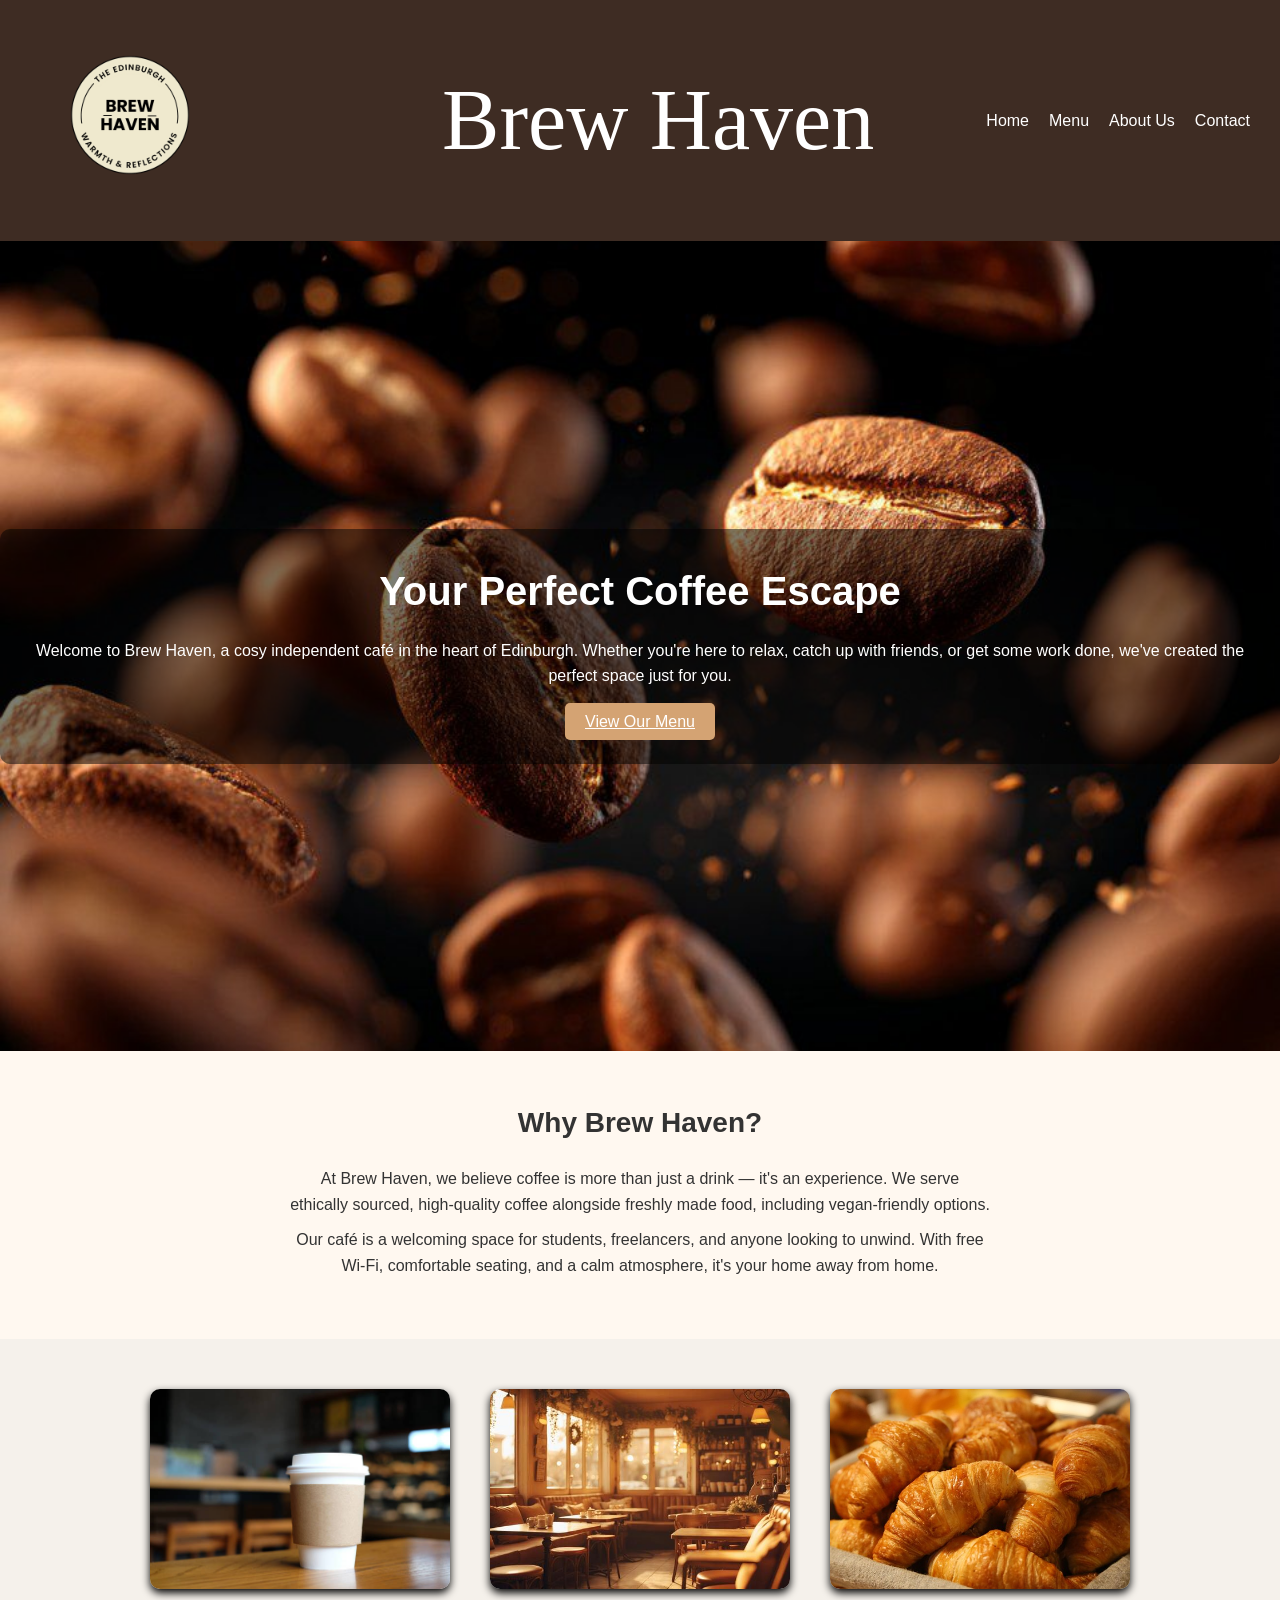
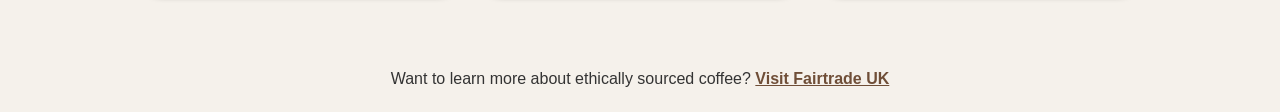
<file: index.html>
<!DOCTYPE html>
<html lang="en">
<head>
    <meta charset="UTF-8">
    <meta name="viewport" content="width=device-width, initial-scale=1.0">
    <title>Brew Haven | Home</title>
    <link rel="stylesheet" href="css/style.css">
</head>

<body>

  
    <header>
        <nav>
            <h1 class="logo"> <a href="index.html"><img src="img/icon.png" alt="Brew Haven Logo"></a></h1>
            <h1 class="logo-text">Brew Haven</h1>
            
            <ul>
                <li><a href="index.html">Home</a></li>
                <li><a href="menu.html">Menu</a></li>
                <li><a href="about.html">About Us</a></li>
                <li><a href="contact.html">Contact</a></li>
            </ul>
        </nav>
    </header>

    
    <section class="hero">
        <div class="hero-text">
            <h2>Your Perfect Coffee Escape</h2>
            <p>
                Welcome to Brew Haven, a cosy independent café in the heart of Edinburgh.
                Whether you're here to relax, catch up with friends, or get some work done,
                we've created the perfect space just for you.
            </p>
            <a href="menu.html" class="menu">View Our Menu</a>
        </div>
    </section>

    
    <section class="intro">
        <h2>Why Brew Haven?</h2>
        <p>
            At Brew Haven, we believe coffee is more than just a drink — it's an experience.
            We serve ethically sourced, high-quality coffee alongside freshly made food,
            including vegan-friendly options.
        </p>
        <p>
            Our café is a welcoming space for students, freelancers, and anyone looking
            to unwind. With free Wi-Fi, comfortable seating, and a calm atmosphere,
            it's your home away from home.
        </p>
    </section>

   
    <section class="gallery">
        <a href="menu.html"><img src="img/coffee.jpg" alt="Coffee cup"></a>
        <a href="about.html"><img src="img/cafe.jpg" alt="Cafe interior"></a>
        <a href="menu.html"><img src="img/pastry.jpg" alt="Pastries"></a>
    </section>

    
    <section class="external">
        <p>
            Want to learn more about ethically sourced coffee?
            <a href="https://www.fairtrade.org.uk/" target="_blank">
                Visit Fairtrade UK
            </a>
        </p>
    </section>

</body>
</html>
</file>
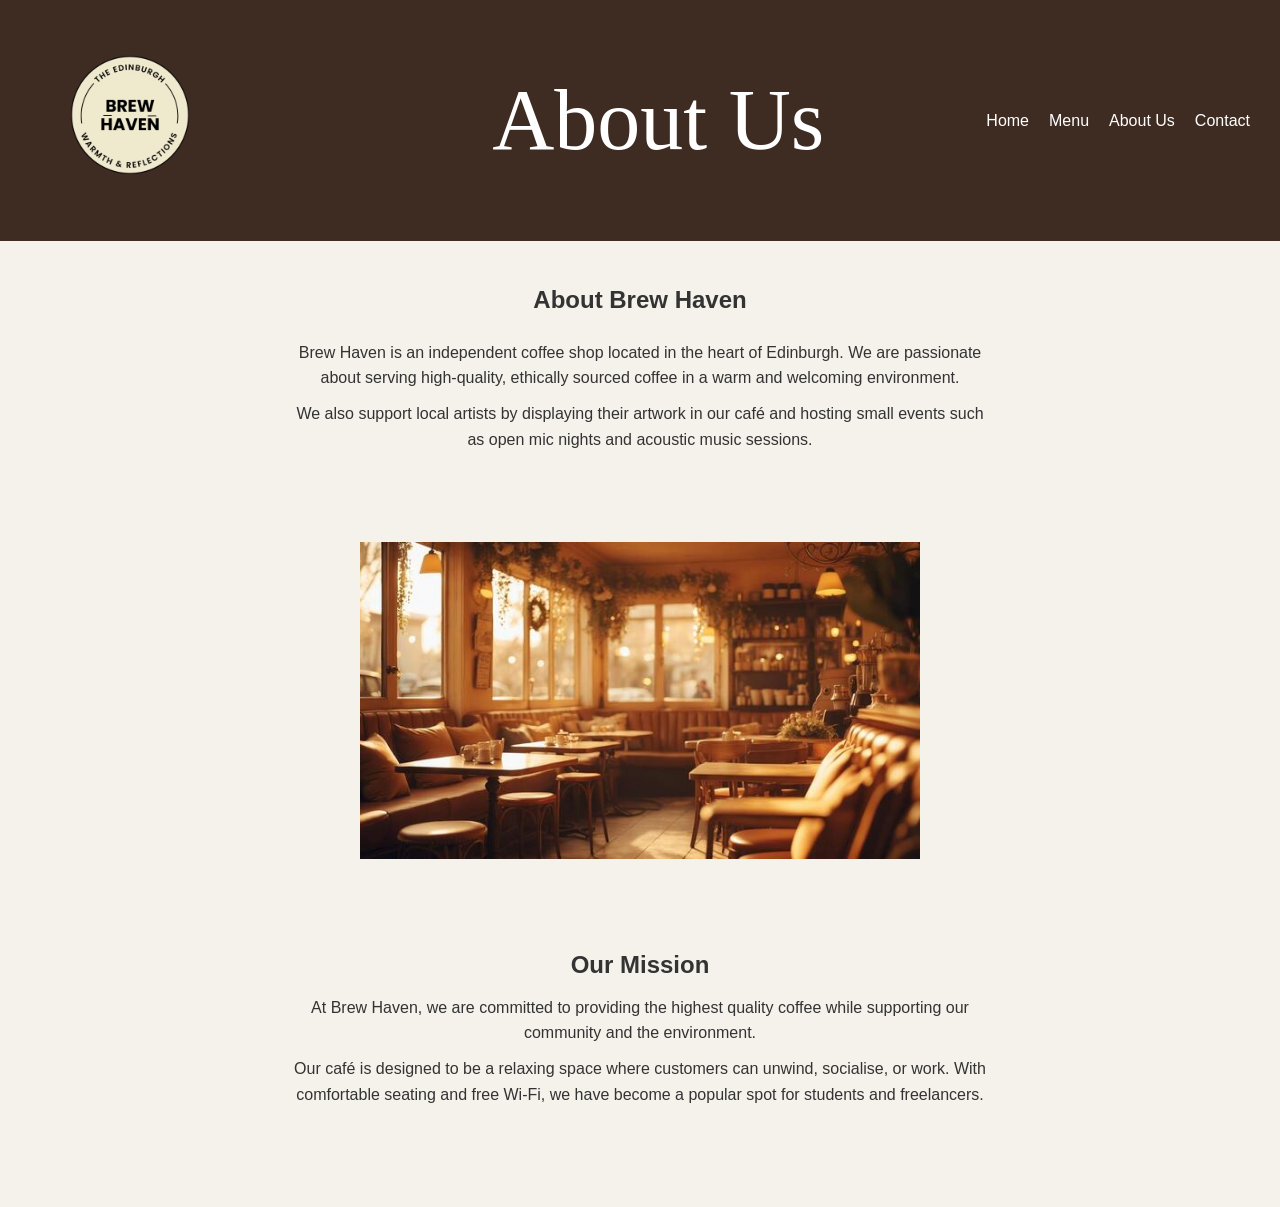
<file: about.html>
<!DOCTYPE html>
<html lang="en">
<head>
    <meta charset="UTF-8">
    <meta name="viewport" content="width=device-width, initial-scale=1.0">
    <title>Brew Haven | About Us</title>
    <link rel="stylesheet" href="css/style.css">
</head>

<body>

      <header>
        <nav>
            <h1 class="logo"> <a href="index.html"><img src="img/icon.png" alt="Brew Haven Logo"></a></h1>
            <h1 class="logo-text">About Us</h1>
            
            <ul>
                <li><a href="index.html">Home</a></li>
                <li><a href="menu.html">Menu</a></li>
                <li><a href="about.html">About Us</a></li>
                <li><a href="contact.html">Contact</a></li>
            </ul>
        </nav>
    </header>


    <!-- About Section -->
    <section class="about">
        <h2>About Brew Haven</h2>

        <p>
            Brew Haven is an independent coffee shop located in the heart of Edinburgh.
            We are passionate about serving high-quality, ethically sourced coffee
            in a warm and welcoming environment.
        </p>

        <p>
            We also support local artists by displaying their artwork in our café and
            hosting small events such as open mic nights and acoustic music sessions.
        </p>
    </section>

    <!-- Image -->
    <section class="about-img">
        <img src="img/cafe.jpg" alt="Cafe interior">
    </section>

    <!-- Mission Statement -->
    <section class="mission">
        <h2>Our Mission</h2>
        <p>
            At Brew Haven, we are committed to providing the highest quality coffee while supporting our community and the environment.
        </p>
        <p>
            Our café is designed to be a relaxing space where customers can unwind,
            socialise, or work. With comfortable seating and free Wi-Fi, we have become
            a popular spot for students and freelancers.
        </p>
    </section>

   

</body>
</html>
</file>
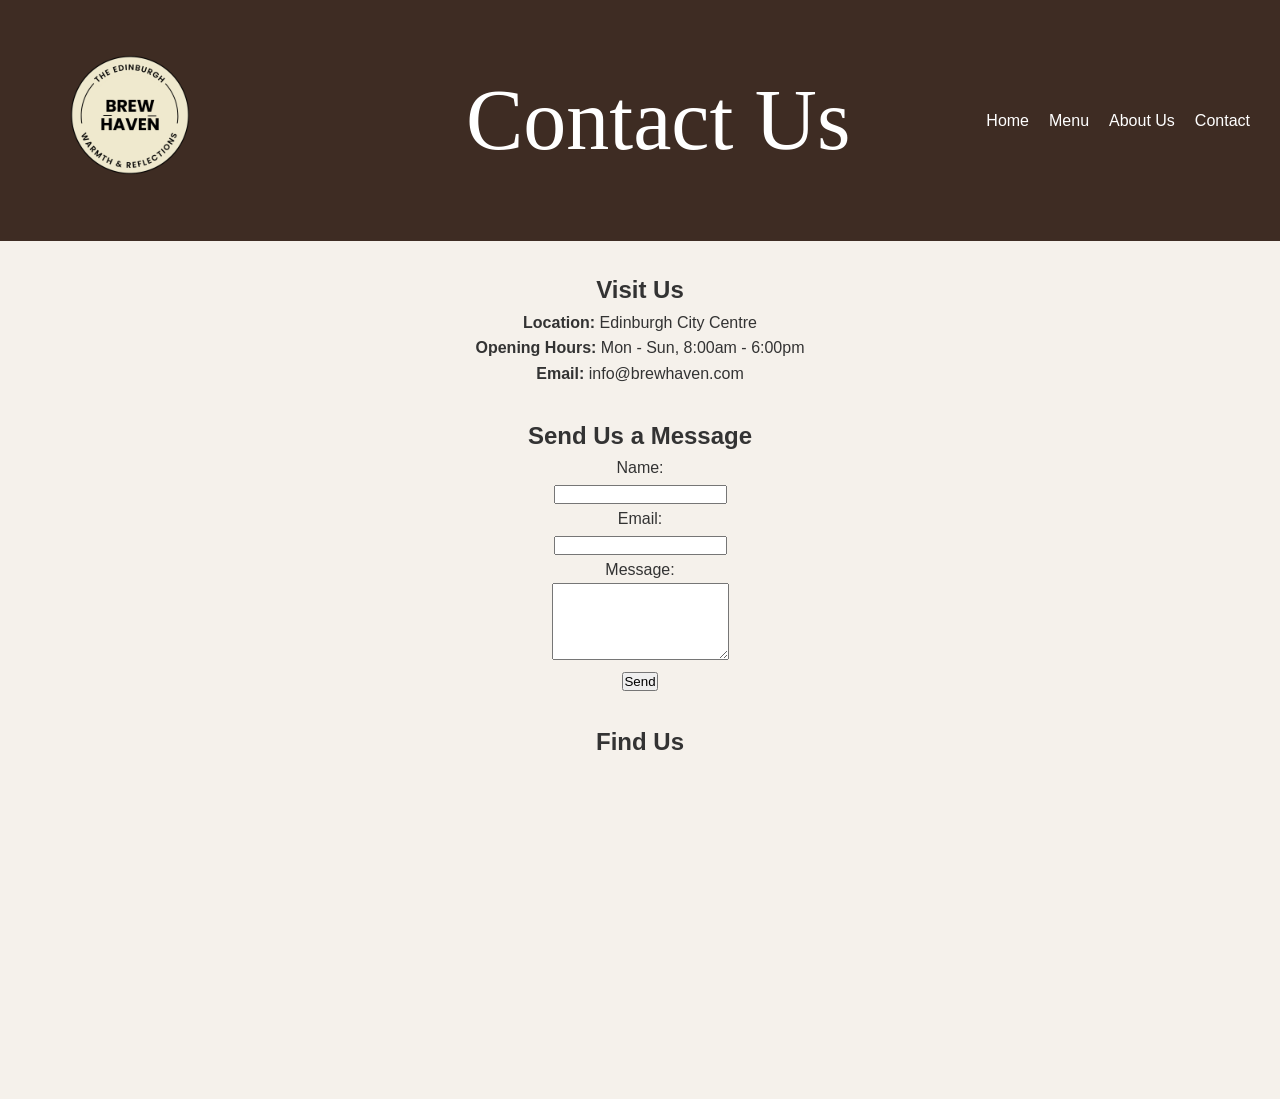
<file: contact.html>
<!DOCTYPE html>
<html lang="en">
<head>
    <meta charset="UTF-8">
    <meta name="viewport" content="width=device-width, initial-scale=1.0">
    <title>Brew Haven | Contact Us</title>
    <link rel="stylesheet" href="css/style.css">
</head>

<body>

    <!-- Navigation -->
    <header>
        <nav>
            <h1 class="logo"> <a href="index.html"><img src="img/icon.png" alt="Brew Haven Logo"></a></h1>
            <h1 class="logo-text">Contact Us</h1>
            
            <ul>
                <li><a href="index.html">Home</a></li>
                <li><a href="menu.html">Menu</a></li>
                <li><a href="about.html">About Us</a></li>
                <li><a href="contact.html">Contact</a></li>
            </ul>
        </nav>
    </header>

    <!-- Contact Info -->
    <section class="contact">
        <h2>Visit Us</h2>

        <p><strong>Location:</strong> Edinburgh City Centre</p>
        <p><strong>Opening Hours:</strong> Mon - Sun, 8:00am - 6:00pm</p>
        <p><strong>Email:</strong> info@brewhaven.com</p>
    </section>

    <!-- Contact Form -->
    <section class="contact-form">
        <h2>Send Us a Message</h2>

        <form action="mailto:info@brewhaven.com" method="post" enctype="text/plain">
            <label for="name">Name:</label><br>
            <input type="text" id="name" name="name" required><br>
            
            <label for="email">Email:</label><br>
            <input type="email" id="email" name="email" required><br>
            
            <label for="message">Message:</label><br>
            <textarea id="message" name="message" rows="5" required></textarea><br>
            <input type="submit" value="Send">

        </form>
    </section>

    <!-- Map -->
    <section class="map">
        <h2>Find Us</h2>

        <iframe src="https://www.google.com/maps/embed?pb=!1m18!1m12!1m3!1d2400.1477150867586!2d-3.10110428756064!3d55.94383707714882!2m3!1f0!2f0!3f0!3m2!1i1024!2i768!4f13.1!3m3!1m2!1s0x4887b9a7365fccff%3A0x52629bc613f4b94b!2sEdinburgh%20College!5e1!3m2!1szh-TW!2suk!4v1777728877207!5m2!1szh-TW!2suk" 
        width="400" 
        height="300" 
        style="border:0;" 
        allowfullscreen="" 
        loading="lazy" 
        referrerpolicy="no-referrer-when-downgrade">
        </iframe>
    </section>

</body>
</html>
</file>
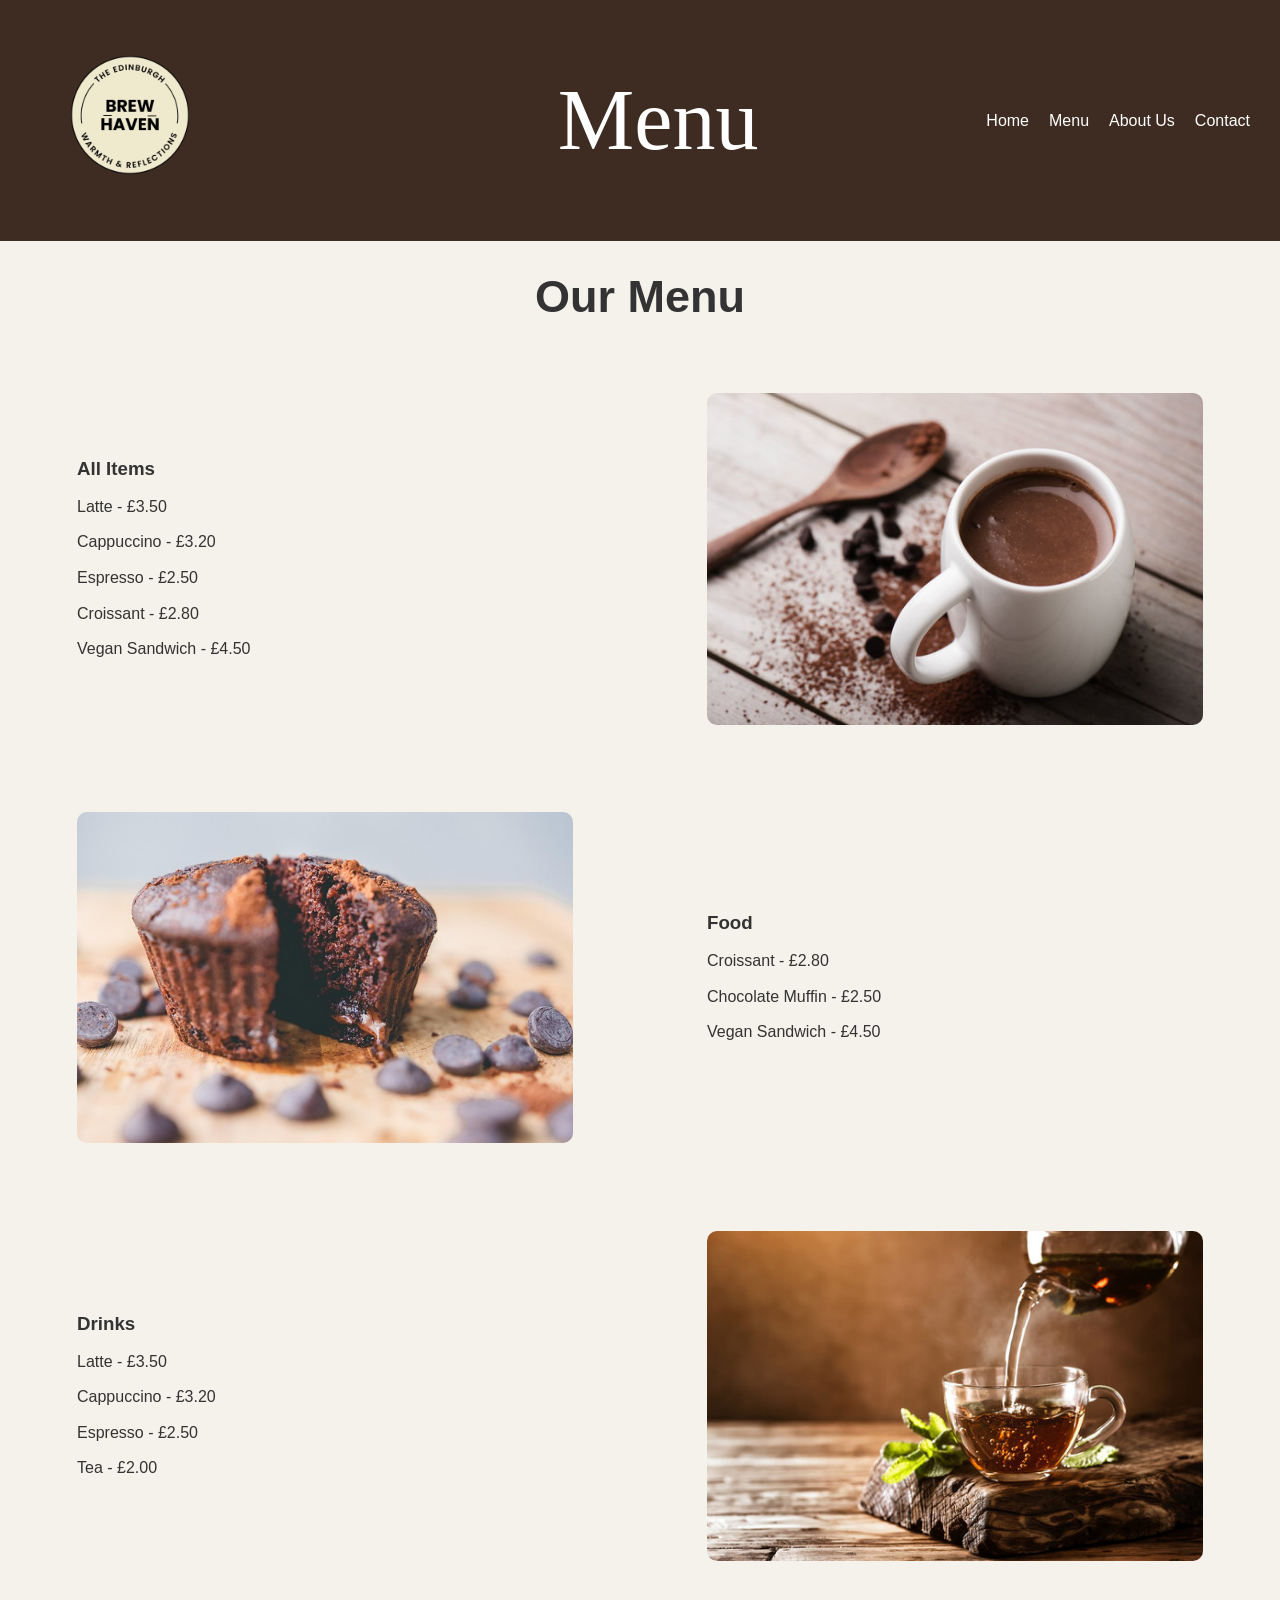
<file: menu.html>
<!DOCTYPE html>
<html lang="en">
<head>
    <meta charset="UTF-8">
    <meta name="viewport" content="width=device-width, initial-scale=1.0">
    <title>Brew Haven | Menu</title>
    <link rel="stylesheet" href="css/style.css">
</head>

<body>

    <!-- Navigation -->
    <header>
        <nav>
            <h1 class="logo"> <a href="index.html"><img src="img/icon.png" alt="Brew Haven Logo"></a></h1>
            <h1 class="logo-text">Menu</h1>
            <ul>
                <li><a href="index.html">Home</a></li>
                <li><a href="menu.html">Menu</a></li>
                <li><a href="about.html">About Us</a></li>
                <li><a href="contact.html">Contact</a></li>
            </ul>
        </nav>
    </header>

    <!-- Title -->
    <section class="menu-title">
        <h2>Our Menu</h2>
    </section>

    <!-- ALL MENU -->
    <section class="menu-row">

        <div class="menu-text">
            <h3>All Items</h3>
            <ul>
                <li>Latte - £3.50</li>
                <li>Cappuccino - £3.20</li>
                <li>Espresso - £2.50</li>
                <li>Croissant - £2.80</li>
                <li>Vegan Sandwich - £4.50</li>
            </ul>
        </div>

        <div class="menu-image">
            <img src="img/coco.jpg" alt="hot chocolate">
        </div>

    </section>

    <section class="menu-row">

        <div class="menu-image">
            <img src="img/muffin.jpg" alt="chocolate muffin">
        </div>

        <div class="menu-text">
            <h3>Food</h3>
            <ul>
                <li>Croissant - £2.80</li>
                <li>Chocolate Muffin - £2.50</li>
                <li>Vegan Sandwich - £4.50</li>
            </ul>
        </div>

    </section>

    <!-- DRINKS MENU -->
    <section class="menu-row">

        <div class="menu-text">
            <h3>Drinks</h3>
            <ul>
                <li>Latte - £3.50</li>
                <li>Cappuccino - £3.20</li>
                <li>Espresso - £2.50</li>
                <li>Tea - £2.00</li>
            </ul>
        </div>

        <div class="menu-image">
            <img src="img/tea.jpg" alt="hot tea">
        </div>

    </section>

</body>
</html>
</file>
<file: css/style.css>
* {
    margin: 0;
    padding: 0;
    box-sizing: border-box;
}

.logo img {
    width: 200px;
    height: 200px;
    margin-right: 120px;
}


.logo-text {
    font-size: 86px;
    color: white;
    font-weight: normal;
    text-align: center;
    font-family: Brush Script MT, cursive;
}


body {
    font-family: Arial, Helvetica, sans-serif;
    line-height: 1.6;
    background-color: #f5f1eb;
    color: #333;
}

header {
    background-color: #3e2c23;
    color: white;
    padding: 15px 30px;
}

nav {
    display: flex;
    justify-content: space-between;
    align-items: center;
}

.logo {
    font-size: 24px;
    font-weight: bold;
}

nav ul {
    list-style: none;
    display: flex;
}

nav ul li {
    margin-left: 20px;
}

nav ul li a {
    color: white;
    text-decoration: none;
    transition: 0.3s;
}

nav ul li a:hover {
    color: #d4a373;
}


.hero {
    height: 90vh;
    background: url('../img/coffeebackground.jpg') no-repeat center center;
    background-size: cover;
    display: flex;
    align-items: center;
    justify-content: center;
    text-align: center;
}

.hero-text {
    background-color: rgba(0, 0, 0, 0.5);
    color: white;
    padding: 30px;
    border-radius: 10px;
}

.hero-text h2 {
    font-size: 40px;
    margin-bottom: 15px;
}

.hero-text p {
    margin-bottom: 20px;
}

.menu {
    background-color: #d4a373;
    color: white;
    padding : 10px 20px;
    border-radius: 5px;
}

.intro {
    padding: 50px 20px;
    text-align: center;
    background-color: #fff8f0;
}

.intro h2 {
    margin-bottom: 20px;
    font-size: 28px;
    
}

.intro p {
    max-width: 700px;
    margin: 10px auto;
}


.gallery {
    display: flex;
    justify-content: center;
    gap: 40px;
    padding: 50px;
    flex-wrap: wrap;
}

.gallery img {
    width: 300px;
    height: 200px;
    object-fit: cover;
    border-radius: 10px;
        box-shadow: 0 4px 8px black;
}



.external {
    text-align: center;
    padding: 20px;
}

.external a {
    color: #6f4e37;
    font-weight: bold;
}


.about {
    text-align: center;
    padding: 40px 20px;
}

.about h2 {
    margin-bottom: 20px;
}

.about p {
    max-width: 700px;
    margin: 10px auto;
}

.about-img {
    text-align: center;
    padding: 20px;
    border-radius: 20px;
}

.about-img img {
    width: 80%;
    max-width: 600px;
    border-radius: 10px;
    padding: 20px;
}
.mission {
    padding: 40px 20px;
    text-align: center;
    margin-bottom: 50px;
}

.mission p {
    max-width: 700px;
    margin: 10px auto;
}



.contact {
    text-align: center;
    padding: 30px;
}

.contact-form {
    text-align: center;
    max-width: 400px;
    margin: 0 auto;

}

.map {
    padding: 30px;
    text-align: center;
}



.menu-title {
    text-align: center;
    padding: 20px;
    font-size: 30px;
}

.menu-row {
    display: flex;
    align-items: center;
    justify-content: space-around;
    padding: 40px 20px;
    gap: 20px;
}


.menu-text {
    width: 40%;
}

.menu-text ul {
    list-style: none;
}

.menu-text li {
    margin: 10px 0;
}


.menu-image {
    width: 40%;
}

.menu-image img {
    width: 100%;
    border-radius: 10px;
}

@media (max-width: 768px) {
    nav {
        flex-direction: column;
    }
}
</file>
